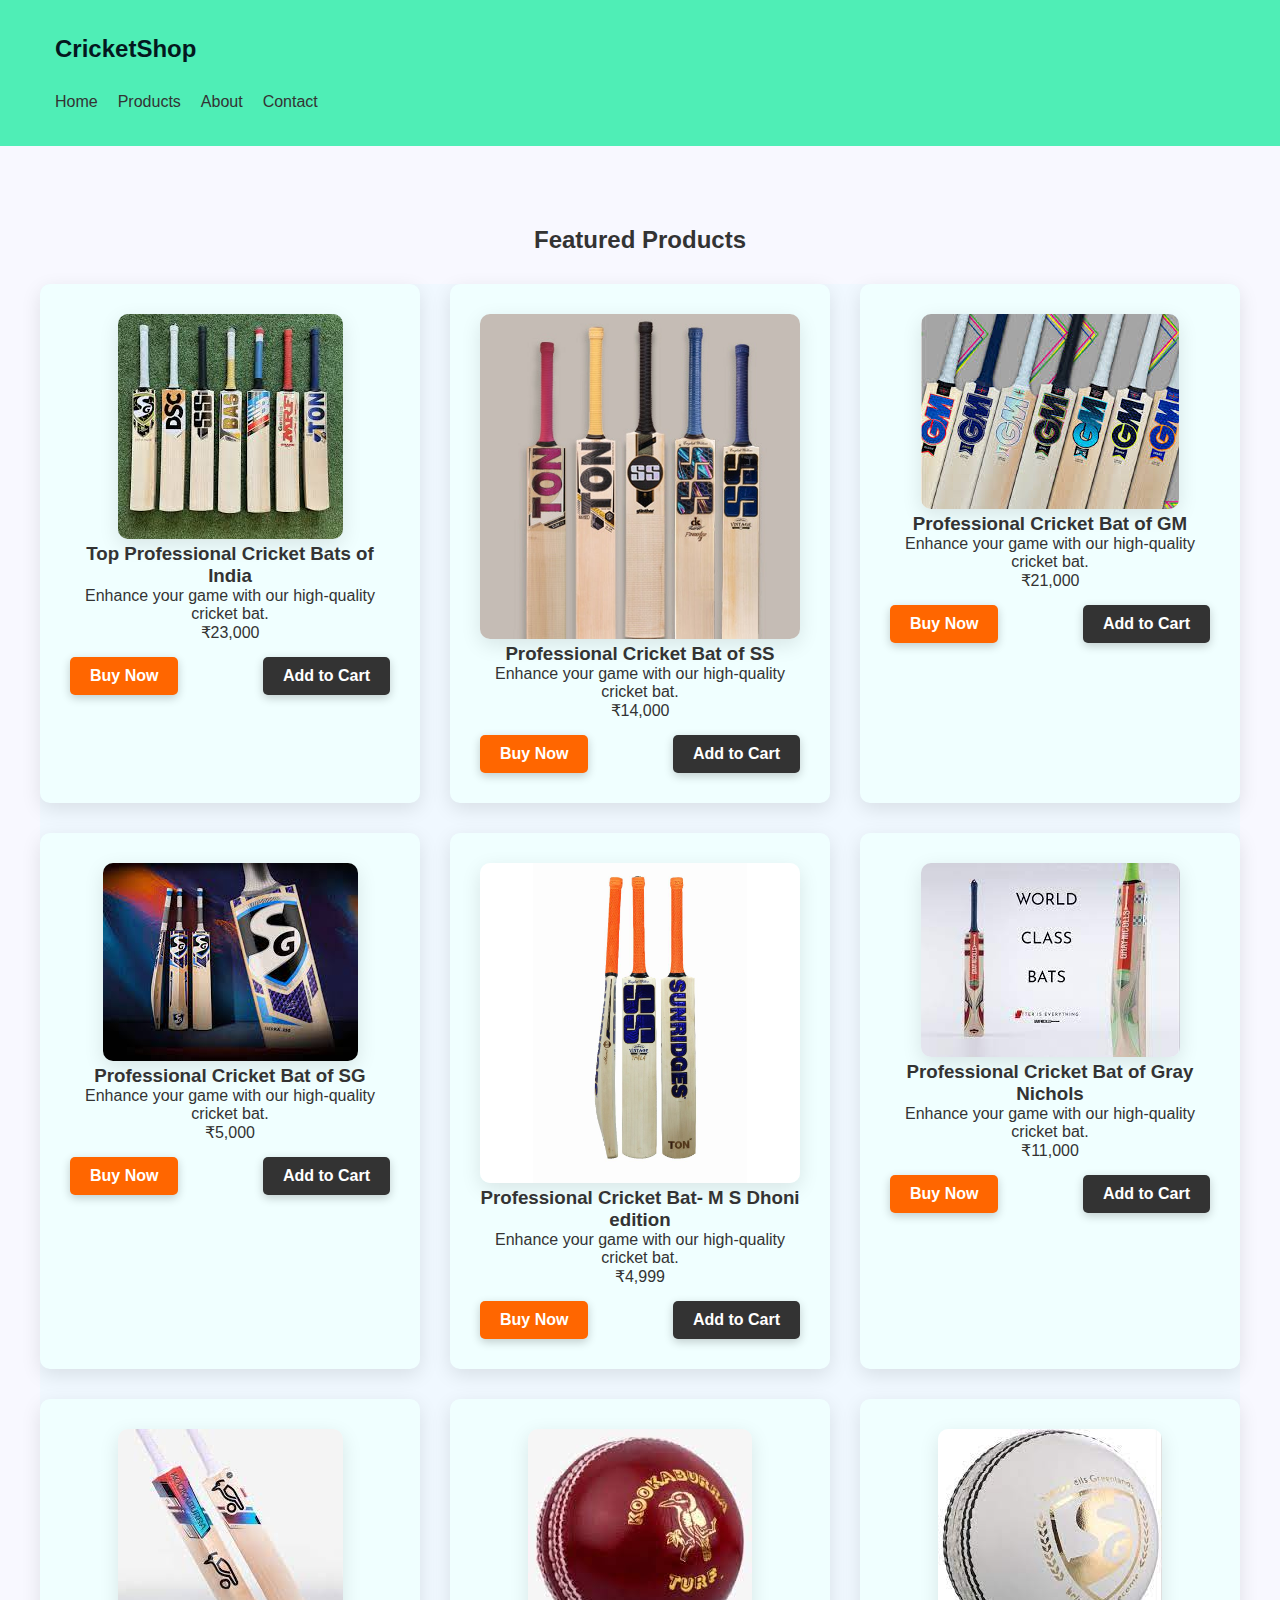
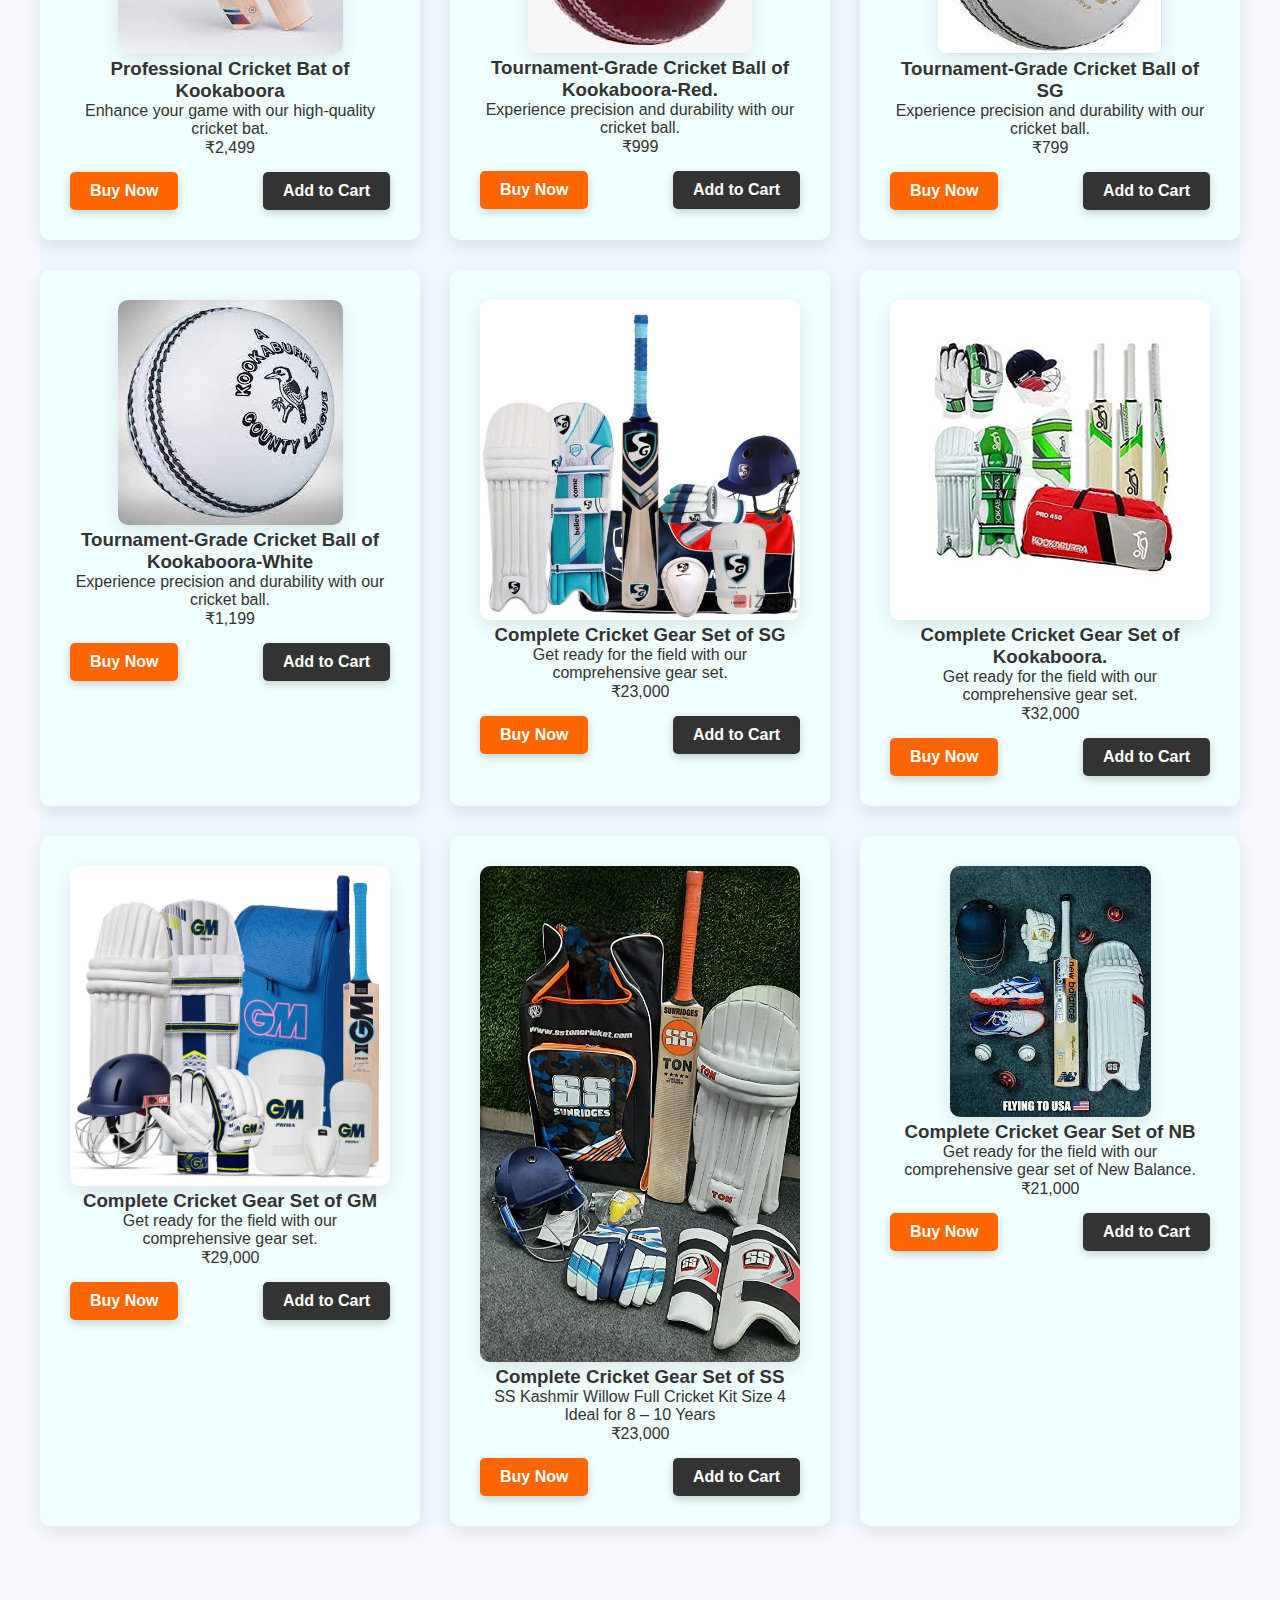
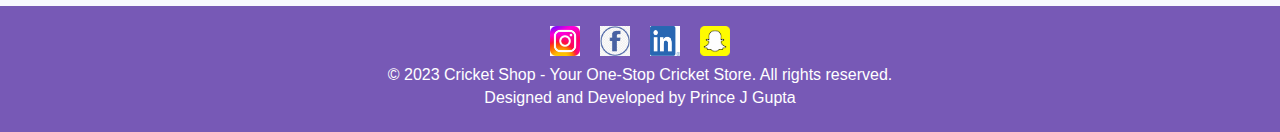
<file: Landing Page of Cricket Store Website/index.html>
<!DOCTYPE html>
<html lang="en">

<head>
    <meta charset="UTF-8">
    <meta name="viewport" content="width=device-width, initial-scale=1.0">
    <link rel="stylesheet" href="style.css">
    <title>Cricket Shop - Your One-Stop Cricket Store</title>
</head>

<body>
    <header class="header">
        <nav class="container">
            <div class="logo">CricketShop</div>
            <ul class="nav-links">
                <li><a href="#">Home</a></li>
                <li><a href="#">Products</a></li>
                <li><a href="#">About</a></li>
                <li><a href="#">Contact</a></li>
            </ul>
        </nav>
    </header>
    <section class="featured-products">

        <div class="container">
            <h2>Featured Products</h2>

            <div class="product-grid">
                <div class="product-card">
                    <img src="All.jpeg" alt="Cricket Bat">
                    <h3>Top Professional Cricket Bats of India</h3>
                    <p>Enhance your game with our high-quality cricket bat.</p>
                    <div class="product-info">
                        <span class="product-price">₹23,000</span>
                        <div class="button-container">
                            <a href="#" class="buy-now-button">Buy Now</a>
                            <a href="#" class="add-to-cart-button">Add to Cart</a>
                        </div>
                    </div>
                </div>

                <div class="product-card">
                    <img src="ss.jpg" alt="Cricket Bat">
                    <h3>Professional Cricket Bat of SS</h3>
                    <p>Enhance your game with our high-quality cricket bat.</p>
                    <div class="product-info">
                        <span class="product-price">₹14,000</span>
                        <div class="button-container">
                            <a href="#" class="buy-now-button">Buy Now</a>
                            <a href="#" class="add-to-cart-button">Add to Cart</a>
                        </div>
                    </div>
                </div>
                <div class="product-card">
                    <img src="GM.jpeg" alt="Cricket Bat">
                    <h3>Professional Cricket Bat of GM</h3>
                    <p>Enhance your game with our high-quality cricket bat.</p>
                    <div class="product-info">
                        <span class="product-price">₹21,000</span>
                        <div class="button-container">
                            <a href="#" class="buy-now-button">Buy Now</a>
                            <a href="#" class="add-to-cart-button">Add to Cart</a>
                        </div>
                    </div>
                </div>
                <div class="product-card">
                    <img src="SG1.jpeg" alt="Cricket Bat">
                    <h3>Professional Cricket Bat of SG</h3>
                    <p>Enhance your game with our high-quality cricket bat.</p>
                    <div class="product-info">
                        <span class="product-price">₹5,000</span>
                        <div class="button-container">
                            <a href="#" class="buy-now-button">Buy Now</a>
                            <a href="#" class="add-to-cart-button">Add to Cart</a>
                        </div>
                    </div>
                </div>
                <div class="product-card">
                    <img src="dhoni_bat.jpg" alt="Cricket Bat">
                    <h3>Professional Cricket Bat- M S Dhoni edition</h3>
                    <p>Enhance your game with our high-quality cricket bat.</p>
                    <div class="product-info">
                        <span class="product-price">₹4,999</span>
                        <div class="button-container">
                            <a href="#" class="buy-now-button">Buy Now</a>
                            <a href="#" class="add-to-cart-button">Add to Cart</a>
                        </div>
                    </div>
                </div>
                <div class="product-card">
                    <img src="GN1.jpeg" alt="Cricket Bat">
                    <h3>Professional Cricket Bat of Gray Nichols</h3>
                    <p>Enhance your game with our high-quality cricket bat.</p>
                    <div class="product-info">
                        <span class="product-price">₹11,000</span>
                        <div class="button-container">
                            <a href="#" class="buy-now-button">Buy Now</a>
                            <a href="#" class="add-to-cart-button">Add to Cart</a>
                        </div>
                    </div>
                </div>
                <div class="product-card">
                    <img src="kookaboora1.jpeg" alt="Cricket Bat">
                    <h3>Professional Cricket Bat of Kookaboora</h3>
                    <p>Enhance your game with our high-quality cricket bat.</p>
                    <div class="product-info">
                        <span class="product-price">₹2,499</span>
                        <div class="button-container">
                            <a href="#" class="buy-now-button">Buy Now</a>
                            <a href="#" class="add-to-cart-button">Add to Cart</a>
                        </div>
                    </div>
                </div>
                <div class="product-card">
                    <img src="images.jpeg" alt="Cricket Ball">
                    <h3>Tournament-Grade Cricket Ball of Kookaboora-Red. </h3>
                    <p>Experience precision and durability with our cricket ball.</p>

                    <div class="product-info">
                        <span class="product-price">₹999</span>
                        <div class="button-container">
                            <a href="#" class="buy-now-button">Buy Now</a>
                            <a href="#" class="add-to-cart-button">Add to Cart</a>
                        </div>
                    </div>
                </div>
                <div class="product-card">
                    <img src="SG ball.jpeg" alt="Cricket Ball">
                    <h3>Tournament-Grade Cricket Ball of SG</h3>
                    <p>Experience precision and durability with our cricket ball.</p>

                    <div class="product-info">
                        <span class="product-price">₹799</span>
                        <div class="button-container">
                            <a href="#" class="buy-now-button">Buy Now</a>
                            <a href="#" class="add-to-cart-button">Add to Cart</a>
                        </div>
                    </div>
                </div>
                <div class="product-card">
                    <img src="Kooka ball.jpeg" alt="Cricket Ball">
                    <h3>Tournament-Grade Cricket Ball of Kookaboora-White</h3>
                    <p>Experience precision and durability with our cricket ball.</p>

                    <div class="product-info">
                        <span class="product-price">₹1,199</span>
                        <div class="button-container">
                            <a href="#" class="buy-now-button">Buy Now</a>
                            <a href="#" class="add-to-cart-button">Add to Cart</a>
                        </div>
                    </div>
                </div>
                <div class="product-card">
                    <img src="cricket-kit.jpg" alt="Cricket Gear">
                    <h3>Complete Cricket Gear Set of SG</h3>
                    <p>Get ready for the field with our comprehensive gear set.</p>

                    <div class="product-info">
                        <span class="product-price">₹23,000</span>
                        <div class="button-container">
                            <a href="#" class="buy-now-button">Buy Now</a>
                            <a href="#" class="add-to-cart-button">Add to Cart</a>
                        </div>
                    </div>

                </div>
                <div class="product-card">
                    <img src="kookaboora kit.jpg" alt="Cricket Gear">
                    <h3>Complete Cricket Gear Set of Kookaboora.</h3>
                    <p>Get ready for the field with our comprehensive gear set.</p>

                    <div class="product-info">
                        <span class="product-price">₹32,000</span>
                        <div class="button-container">
                            <a href="#" class="buy-now-button">Buy Now</a>
                            <a href="#" class="add-to-cart-button">Add to Cart</a>
                        </div>
                    </div>
                </div>
                <div class="product-card">
                    <img src="GM gear.jpg" alt="Cricket Gear">
                    <h3>Complete Cricket Gear Set of GM</h3>
                    <p>Get ready for the field with our comprehensive gear set.</p>

                    <div class="product-info">
                        <span class="product-price">₹29,000</span>
                        <div class="button-container">
                            <a href="#" class="buy-now-button">Buy Now</a>
                            <a href="#" class="add-to-cart-button">Add to Cart</a>
                        </div>
                    </div>
                </div>
                <div class="product-card">
                    <img src="ss kit.jpg" alt="Cricket Gear">
                    <h3>Complete Cricket Gear Set of SS</h3>
                    <p>SS Kashmir Willow Full Cricket Kit Size 4 Ideal for 8 – 10 Years</p>

                    <div class="product-info">
                        <span class="product-price">₹23,000</span>
                        <div class="button-container">
                            <a href="#" class="buy-now-button">Buy Now</a>
                            <a href="#" class="add-to-cart-button">Add to Cart</a>
                        </div>
                    </div>
                </div>

                <div class="product-card">
                    <img src="NB.jpeg" alt="Cricket Gear">
                    <h3>Complete Cricket Gear Set of NB</h3>
                    <p>Get ready for the field with our comprehensive gear set of New Balance.</p>

                    <div class="product-info">
                        <span class="product-price">₹21,000</span>
                        <div class="button-container">
                            <a href="#" class="buy-now-button">Buy Now</a>
                            <a href="#" class="add-to-cart-button">Add to Cart</a>
                        </div>
                    </div>
                </div>
            </div>
        </div>
    </section>

    <footer>
        <div class="container">
            <div class="footer-links">
                <ul>
                    <li><a href="#" target="_blank" rel="noopener noreferrer"><img src="insta.jpeg" alt="Instagram"></a>
                    </li>
                    <li><a href="#" target="_blank" rel="noopener noreferrer"><img src="fb.png" alt="Facebook"></a></li>
                    <li><a href="#" target="_blank" rel="noopener noreferrer"><img src="linkedin.png"
                                alt="linkedIn"></a></li>
                    <li><a href="#" target="_blank" rel="noopener noreferrer"><img src="snapchat.png"
                                alt="Snapchat"></a></li>

                </ul>
            </div>
            <div class="footer-info">
                <p>&copy; 2023 Cricket Shop - Your One-Stop Cricket Store. All rights reserved.</p>
                <p>Designed and Developed by Prince J Gupta</p>
            </div>
        </div>
    </footer>

</body>

</html>
</file>
<file: Landing Page of Cricket Store Website/style.css>
/* Reset some default styles */
body,
h1,
h2,
h3,
p,
ul,
li {
    margin: 0;
    padding: 0;
}

/* Global Styles */
body {
    font-family: Arial, sans-serif;
    background-color: aliceblue;
    color: #333333;
}

.container {
    max-width: 1200px;
    margin: 0 auto;
    padding: 0 20px;


}

/* Header Styles */
.header {
    background-color: #4feeb6;
    box-shadow: 0px 3px 10px rgba(0, 0, 0, 0.1);
    padding: 20px 0;
}

.logo {
    font-size: 24px;
    font-weight: bold;
    color: #04181e;
    padding: 15px;
}

.nav-links {
    list-style: none;
    display: flex;
    margin: 10px;
    padding: 5px;
}

.nav-links li {
    margin-right: 20px;
}

.nav-links a {
    text-decoration: none;
    color: #333333;
    transition: color 0.3s ease-in-out;
}

.nav-links a:hover {
    color: #ff6600;
}

/* Styling for Featured Products Section */
.product-grid {
    background-color: aliceblue;
    display: grid;
    grid-template-columns: repeat(auto-fit, minmax(280px, 1fr));
    gap: 30px;
    margin-top: 30px;
    border-radius: 10px;

}

/* Additional Styling Effects */
.product-card {
    position: relative;
    background-color: azure;
    border-radius: 10px;
    box-shadow: 0px 6px 20px rgba(0, 0, 0, 0.1);
    padding: 30px;
    text-align: center;
    transition: transform 0.3s cubic-bezier(0.175, 0.885, 0.32, 1.275), box-shadow 0.3s ease-in-out;
}

.product-card:hover {
    transform: translateY(-8px) scale(1.02);
    box-shadow: 0px 10px 30px rgba(0, 0, 0, 0.2);
}

.product-card img {
    max-width: 100%;
    border-radius: 10px;
    box-shadow: 0px 6px 20px rgba(0, 0, 0, 0.1);
    transition: transform 0.3s cubic-bezier(0.175, 0.885, 0.32, 1.275), box-shadow 0.3s ease-in-out;
}

.product-card:hover img {
    transform: scale(1.1);
    box-shadow: 0px 8px 25px rgba(0, 0, 0, 0.2);
}

/* Grid and Flexbox Styling */
.featured-products {
    background-color: ghostwhite;
    padding: 80px 0;
    text-align: center;
}

.button-container {
    display: flex;
    justify-content: space-between;
    margin-top: 15px;
}

.buy-now-button,
.add-to-cart-button {
    display: inline-block;
    padding: 10px 20px;
    border-radius: 5px;
    font-weight: bold;
    text-align: center;
    text-decoration: none;
    transition: background-color 0.3s ease-in-out, transform 0.2s ease-in-out;
    cursor: pointer;
    box-shadow: 0px 3px 10px rgba(0, 0, 0, 0.2);
}

.buy-now-button {
    background-color: #ff6600;
    color: #ffffff;
}

.add-to-cart-button {
    background-color: #333333;
    color: #ffffff;
}

.buy-now-button:hover,
.add-to-cart-button:hover {
    background-color: #ff3300;
    transform: translateY(-2px);
}

/* Footer styles */
footer {
    background-color: #7759b6;
    color: #fff;
    padding: 20px 0;
}

.footer-links ul {
    list-style: none;
    display: flex;
    justify-content: center;
    margin-bottom: 10px;
}

.footer-links li {
    margin: 0 10px;
}

.footer-links a {
    display: block;
    width: 30px;
    height: 30px;
}

.footer-links img {
    width: 100%;
    height: 100%;
}

.footer-info {
    text-align: center;
}

.footer-info p {
    margin: 5px 0;
}
</file>
